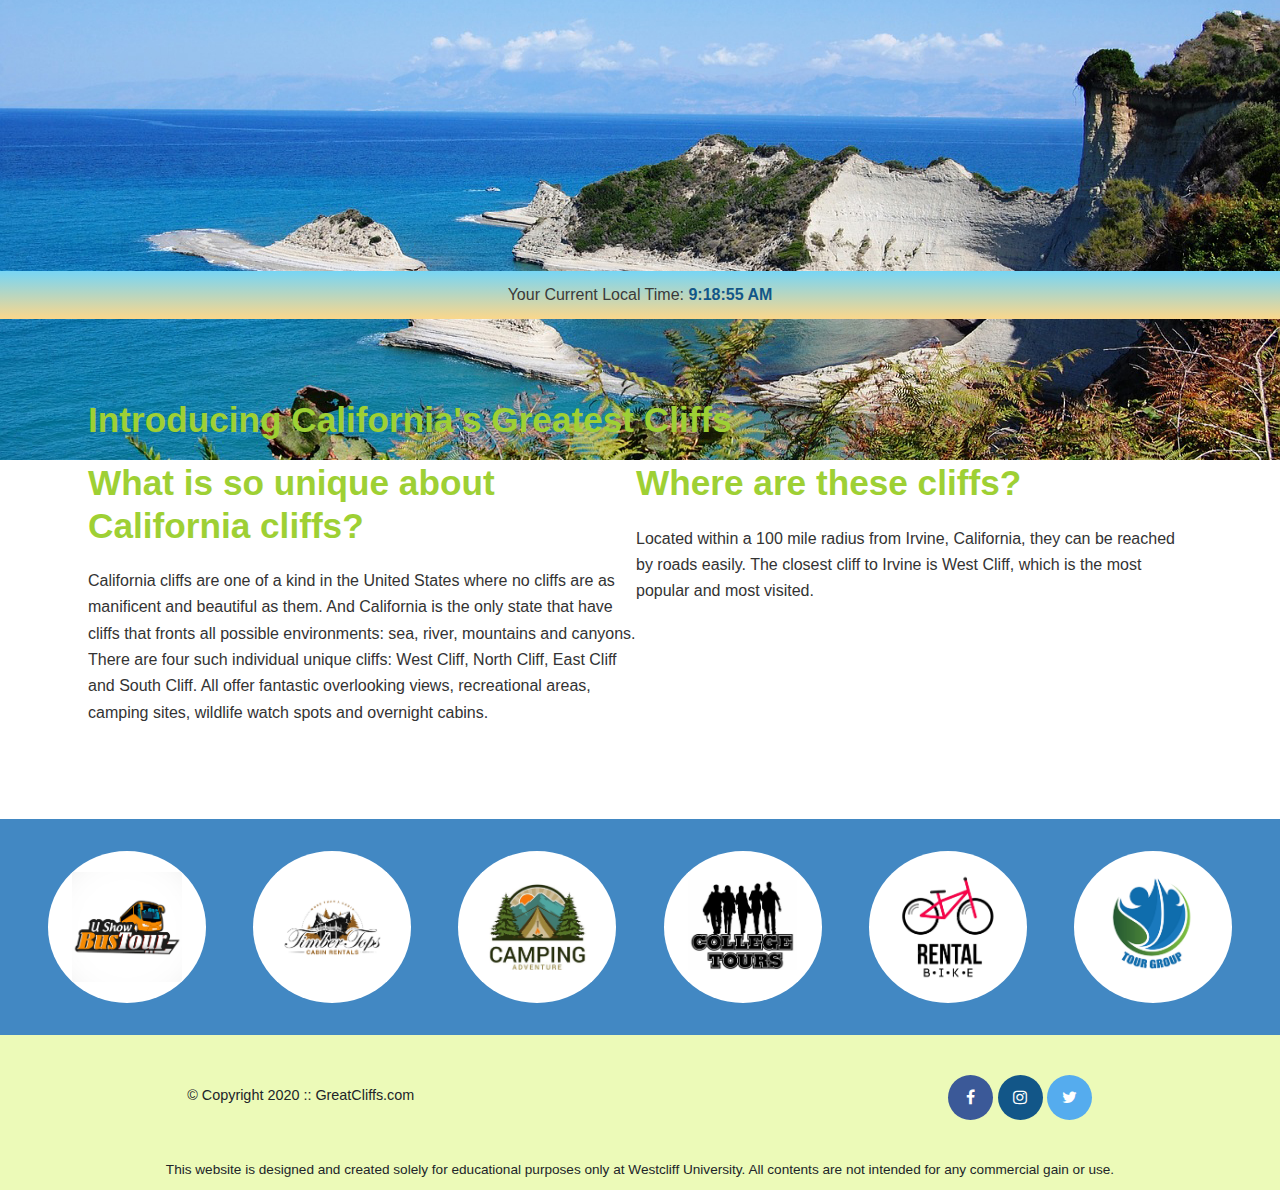
<file: index.html>
<!DOCTYPE html>
<html lang="en">

<head>
    <title>Great Cliff's</title>
    <meta charset="utf-8">

    <!-- for responsive webpage -->
    <meta name="viewport" content="width=device-width, initial-scale=1">

    <!-- Bootstrap 4 CSS -->
    <link rel="stylesheet" href="https://stackpath.bootstrapcdn.com/bootstrap/4.5.2/css/bootstrap.min.css">

    <link rel="stylesheet" href="styles.css">
    <link rel="stylesheet" href="https://cdnjs.cloudflare.com/ajax/libs/font-awesome/4.7.0/css/font-awesome.min.css">
</head>

<body id="home">
    <div id="container">
        <header>
            <div class="main-header">
                <div class="logo">
                    <img src="images/logo.png" alt="Great Cliffs Logo" width="125">
                </div>
                <nav class="main-menu">
                    <ul>
                        <li class="active"><a href="index.html">Home</a></li>
                        <li><a href="cliffs.html">Cliffs</a></li>
                        <li><a href="activities.html">Activities</a></li>
                        <li><a href="contact.html">Contact</a></li>
                    </ul>
                </nav>
            </div>
        </header>

        <section id="timeofday">
            <span>Your Current Local Time: </span>
            <span id="clock"></span>
        </section>

        <main>
            <h2>Introducing California's Greatest Cliffs</h2>
            <div class="row no-gutters">
                <div class="col-md-6">
                    <div>
                        <h2>What is so unique about California cliffs?</h2>
                        <p>
                            California cliffs are one of a kind in the United States where
                            no cliffs are as manificent and beautiful as them. And
                            California is the only state that have cliffs that fronts all
                            possible environments: sea, river, mountains and canyons. There
                            are four such individual unique cliffs: West Cliff, North Cliff,
                            East Cliff and South Cliff. All offer fantastic overlooking
                            views, recreational areas, camping sites, wildlife watch spots
                            and overnight cabins.
                        </p>
                    </div>
                </div>

                <div class="col-md-6">
                    <div>
                        <h2>Where are these cliffs?</h2>
                        <p>
                            Located within a 100 mile radius from Irvine, California, they
                            can be reached by roads easily. The closest cliff to Irvine is
                            West Cliff, which is the most popular and most visited.
                        </p>
                    </div>
                </div>
            </div>
        </main>

        <section>
            <ul id="partners">
                <!-- <li class="partner"><img src="images/partners/partner-bustour.png" alt="Partner Bus Tours"></li>
                <li class="partner"><img src="images/partners/partner-cabinrental.png" alt="Partner Cabin Rental"></li>
                <li class="partner"><img src="images/partners/partner-campingadv.png" alt="Partner Camping Adventure"></li>
                <li class="partner"><img src="images/partners/partner-collegetours.png" alt="Partner College Tours"></li>
                <li class="partner"><img src="images/partners/partner-rentalbike.png" alt="Partner Bike Rentals"></li>
                <li class="partner"><img src="images/partners/partner-tourgroup.png" alt="Partner Tour Group"></li> -->
            </ul>
        </section>

        <footer>
            <div id="nondisclaimer">
                <div class="copy">&copy; Copyright 2020 :: GreatCliffs.com</div>
                <div class="social">
                    <a href="#" class="fa fa-facebook" aria-label="Facebook"></a>
                    <a href="#" class="fa fa-instagram" aria-label="Instagram"></a>
                    <a href="#" class="fa fa-twitter" aria-label="Twitter"></a>
                </div>
            </div>
            <div id="disclaimer">
                <p>This website is designed and created solely for educational purposes only at Westcliff University.
                    All contents are not intended for any commercial gain or use.</p>
            </div>
        </footer>
    </div>

    <!-- Digital Clock -->
    <script src="js/digclock.js"></script>

    <!-- Partners -->
    <script src="js/site_scripts.js"></script>

    <!-- Bootstrap JS chain -->
    <script src="https://code.jquery.com/jquery-3.5.1.slim.min.js"></script>
    <script src="https://cdn.jsdelivr.net/npm/popper.js@1.16.1/dist/umd/popper.min.js"></script>
    <script src="https://stackpath.bootstrapcdn.com/bootstrap/4.5.2/js/bootstrap.min.js"></script>

</body>

</html>
</file>
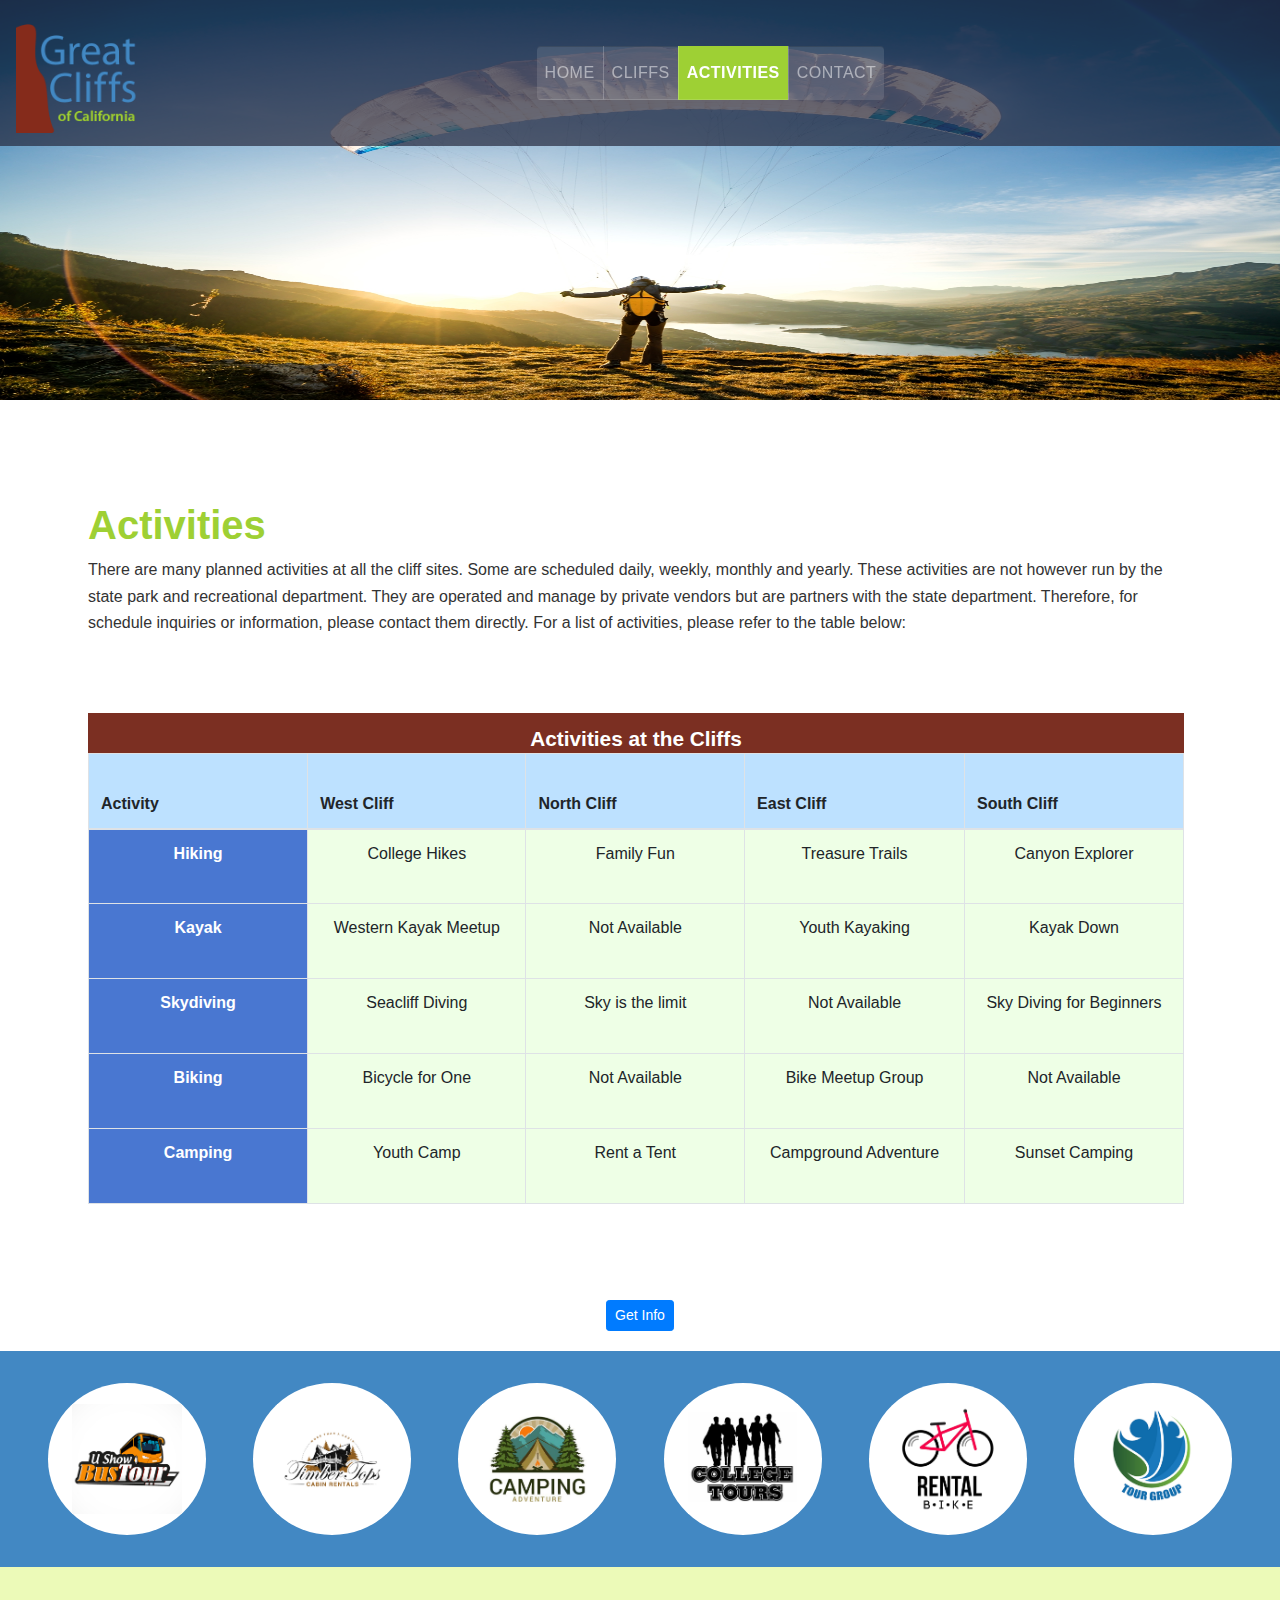
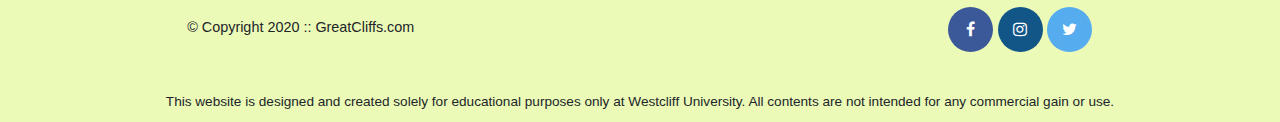
<file: activities.html>
<!DOCTYPE html>
<html lang="en">

<head>
    <title>Great Cliff's – Activities</title>
    <meta charset="utf-8">
    <meta name="viewport" content="width=device-width, initial-scale=1"><!-- ADDED -->
    <!-- Bootstrap 4 CSS -->
    <link rel="stylesheet" href="https://stackpath.bootstrapcdn.com/bootstrap/4.5.2/css/bootstrap.min.css">
    <link rel="stylesheet" href="styles.css">
    <link rel="stylesheet" href="https://cdnjs.cloudflare.com/ajax/libs/font-awesome/4.7.0/css/font-awesome.min.css">
</head>

<body id="activities">
    <!-- Bootstrap navbar moved OUT of <header> -->
    <nav class="navbar navbar-dark navbar-expand-xl sticky-top"><!-- ADDED -->
        <a class="navbar-brand" href="index.html">
            <img src="images/logo.png" alt="Great Cliffs Logo" width="125">
        </a>
        <button class="navbar-toggler" type="button" data-toggle="collapse" data-target="#mainNav">
            <span class="navbar-toggler-icon"></span>
        </button>
        <div class="collapse navbar-collapse" id="mainNav">
            <ul class="navbar-nav ml-auto">
                <li class="nav-item"><a class="nav-link" href="index.html">Home</a></li>
                <li class="nav-item"><a class="nav-link" href="cliffs.html">Cliffs</a></li>
                <li class="nav-item active"><a class="nav-link" href="activities.html">Activities</a></li>
                <li class="nav-item"><a class="nav-link" href="contact.html">Contact</a></li>
            </ul>
        </div>
    </nav><!-- ADDED -->

    <div id="container">
        <header><!-- left empty by rubric --></header>

        <main>
            <h1>Activities</h1>
            <p>There are many planned activities at all the cliff sites. Some are scheduled daily, weekly, monthly and
                yearly. These activities are not however run by the state park and recreational department. They are
                operated and manage by private vendors
                but are partners with the state department. Therefore, for schedule inquiries or information, please
                contact them directly. For a list of activities, please refer to the table below:</p>

            <div class="table-responsive">
                <table id="activitiesTable" class="table table-bordered table-hover">
                    <caption>Activities at the Cliffs</caption>
                    <thead>
                        <tr>
                            <th>Activity</th>
                            <th>West Cliff</th>
                            <th>North Cliff</th>
                            <th>East Cliff</th>
                            <th>South Cliff</th>
                        </tr>
                    </thead>
                    <tbody>
                        <tr>
                            <th>Hiking</th>
                            <td>College Hikes</td>
                            <td>Family Fun</td>
                            <td>Treasure Trails</td>
                            <td>Canyon Explorer</td>
                        </tr>
                        <tr>
                            <th>Kayak</th>
                            <td>Western Kayak Meetup</td>
                            <td>Not Available</td>
                            <td>Youth Kayaking</td>
                            <td>Kayak Down</td>
                        </tr>
                        <tr>
                            <th>Skydiving</th>
                            <td>Seacliff Diving</td>
                            <td>Sky is the limit</td>
                            <td>Not Available</td>
                            <td>Sky Diving for Beginners</td>
                        </tr>
                        <tr>
                            <th>Biking</th>
                            <td>Bicycle for One</td>
                            <td>Not Available</td>
                            <td>Bike Meetup Group</td>
                            <td>Not Available</td>
                        </tr>
                        <tr>
                            <th>Camping</th>
                            <td>Youth Camp</td>
                            <td>Rent a Tent</td>
                            <td>Campground Adventure</td>
                            <td>Sunset Camping</td>
                        </tr>
                    </tbody>
                </table>
            </div>

            <div id="displaySelected">
                <div id="result">
                    <h4>My selected activities to enquire:</h4>
                </div>
                <div id="sendinfo">
                    <input type="email" placeholder="johndoe@gmail.com">
                    <button>Get Info</button>
                </div>
            </div>
        </main>

        <button id="showSelectedBtn" type="button" class="btn btn-primary btn-sm mt-3" data-toggle="modal"
            data-target="#activitiesModal">
            Get Info
        </button>


        <div class="modal fade" id="activitiesModal" tabindex="-1" role="dialog" aria-labelledby="activitiesModalLabel"
            aria-hidden="true">
            <div class="modal-dialog modal-sm modal-dialog-centered" role="document">
                <div class="modal-content">
                    <div class="modal-header py-2">
                        <h5 class="modal-title" id="activitiesModalLabel">My selected activities to enquire:</h5>
                        <button type="button" class="close" data-dismiss="modal" aria-label="Close"><span
                                aria-hidden="true">&times;</span></button>
                    </div>
                    <div class="modal-body"><!-- filled by JS --></div>
                    <div class="modal-footer py-2">
                        <button type="button" class="btn btn-success" data-dismiss="modal">Back to Activities</button>
                        <a id="getInfoBtn" class="btn btn-primary" href="#">Get Info</a>
                    </div>
                </div>
            </div>
        </div>

        <section>
            <ul id="partners"></ul>
        </section>

        <footer>
            <div id="nondisclaimer">
                <div class="copy">&copy; Copyright 2020 :: GreatCliffs.com</div>
                <div class="social">
                    <a href="#" class="fa fa-facebook" aria-label="Facebook"></a>
                    <a href="#" class="fa fa-instagram" aria-label="Instagram"></a>
                    <a href="#" class="fa fa-twitter" aria-label="Twitter"></a>
                </div>
            </div>
            <div id="disclaimer">
                <p>This website is designed and created solely for educational purposes only at Westcliff University.
                    All contents are not intended for any commercial gain or use.</p>
            </div>
        </footer>
    </div>

    <!-- Partners -->
    <script src="js/site_scripts.js"></script>

    <!-- jQuery for table interactivity -->
    <script src="https://code.jquery.com/jquery-3.7.1.min.js"></script>

    <!-- Activity table behavior -->
    <script src="js/activity.js"></script>

    <!-- Bootstrap JS chain for navbar toggler -->
    <script src="https://cdn.jsdelivr.net/npm/popper.js@1.16.1/dist/umd/popper.min.js"></script>
    <script src="https://stackpath.bootstrapcdn.com/bootstrap/4.5.2/js/bootstrap.min.js"></script>
</body>

</html>
</file>
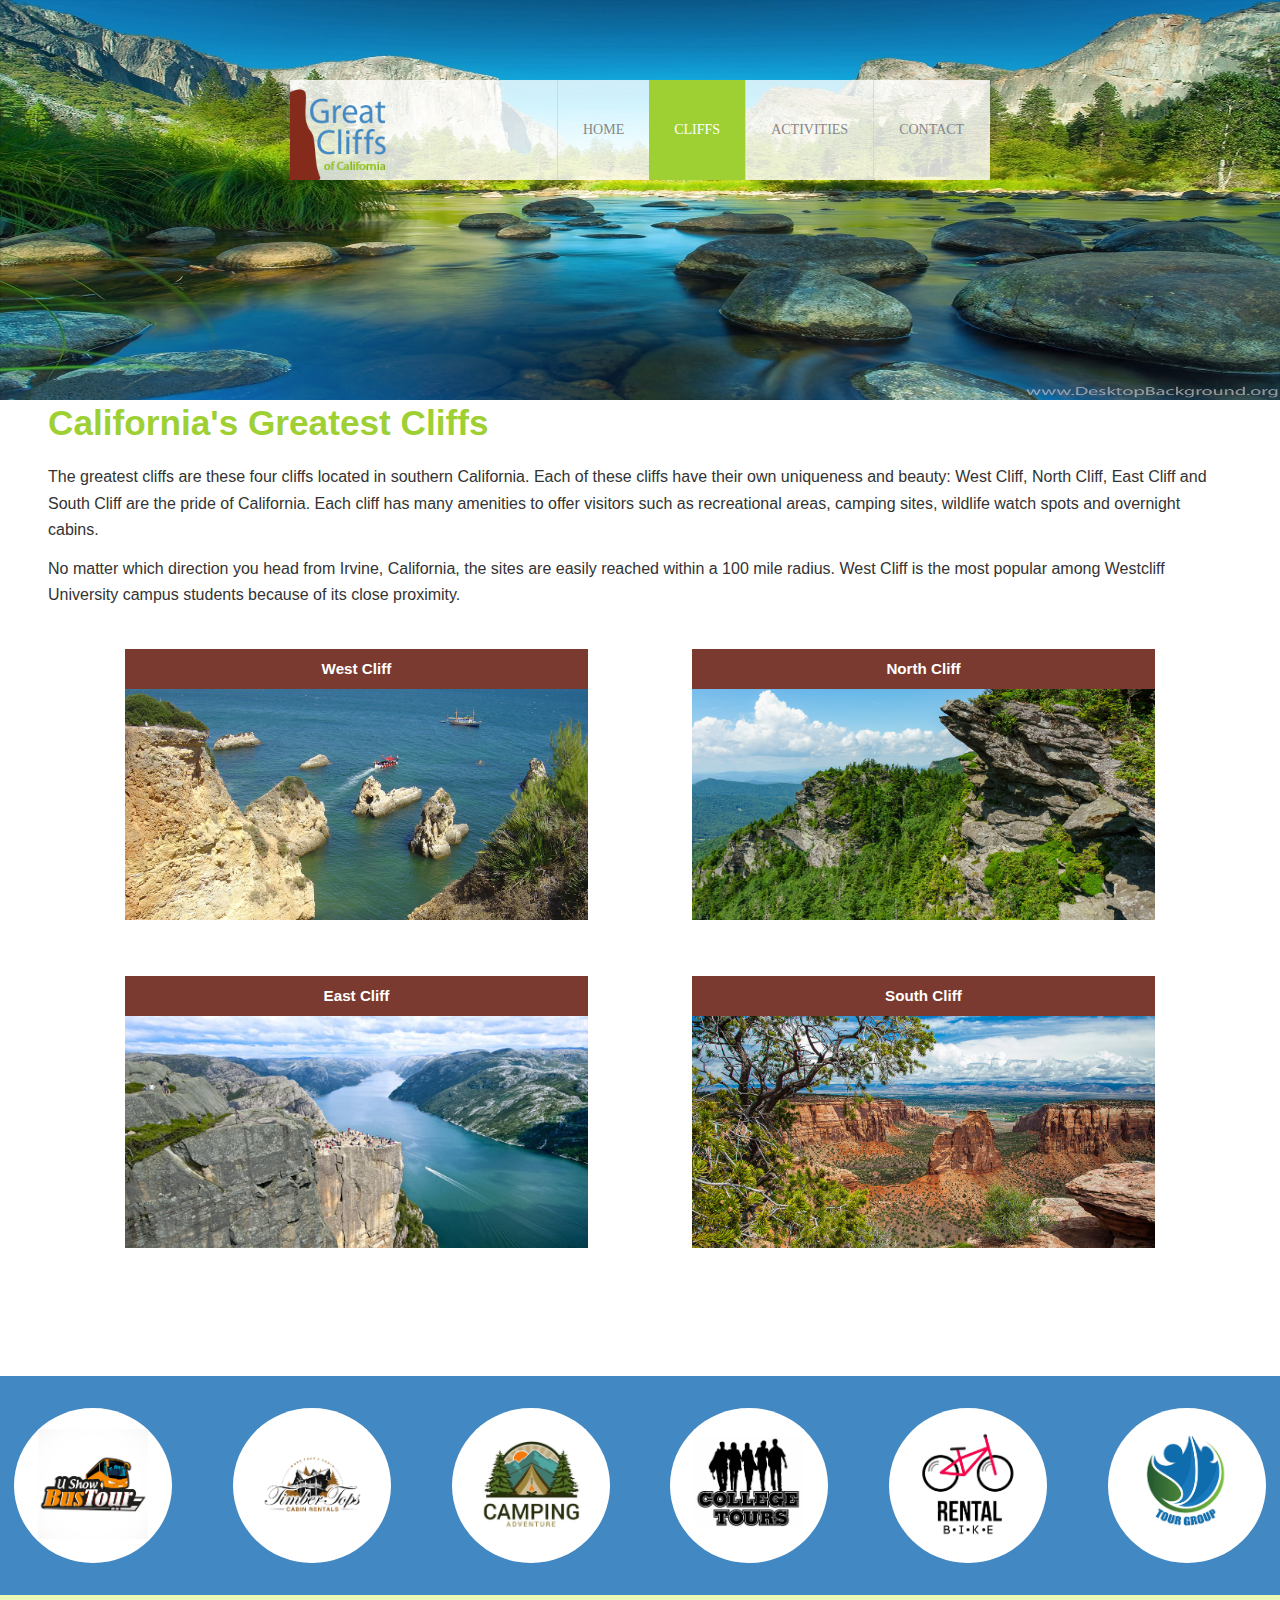
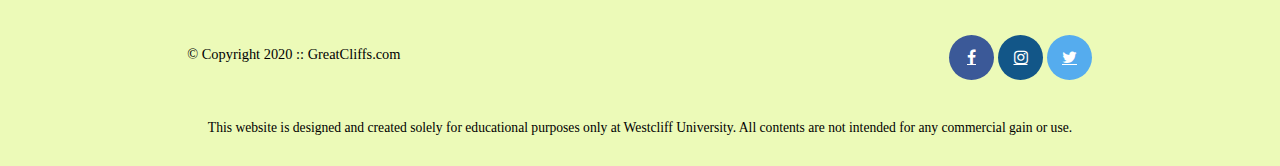
<file: cliffs.html>
<!DOCTYPE html>
<html lang="en">

<head>
    <title>Great Cliff's – Cliffs</title>
    <meta charset="utf-8">
    <link rel="stylesheet" href="styles.css">
    <link rel="stylesheet" href="https://cdnjs.cloudflare.com/ajax/libs/font-awesome/4.7.0/css/font-awesome.min.css">
</head>

<body id="cliffs">
    <div id="container">
        <header>
            <div class="main-header">
                <div class="logo"><img src="images/logo.png" alt="Great Cliffs Logo" width="125"></div>
                <nav class="main-menu">
                    <ul>
                        <li><a href="index.html">Home</a></li>
                        <li class="active"><a href="cliffs.html">Cliffs</a></li>
                        <li><a href="activities.html">Activities</a></li>
                        <li><a href="contact.html">Contact</a></li>
                    </ul>
                </nav>
            </div>
        </header>

        <main>
            <h2>California's Greatest Cliffs</h2>
            <p>
                The greatest cliffs are these four cliffs located in southern California. Each of these cliffs have their own uniqueness and beauty: West Cliff, North Cliff, East Cliff and South Cliff are the pride of California. Each cliff has many amenities to offer
                visitors such as recreational areas, camping sites, wildlife watch spots and overnight cabins.
            </p>
            <p>
                No matter which direction you head from Irvine, California, the sites are easily reached within a 100 mile radius. West Cliff is the most popular among Westcliff University campus students because of its close proximity.
            </p>

            <!-- Cliff gallery grid -->
            <section class="cliff-grid">
                <figure class="cliff-card">
                    <figcaption>West Cliff</figcaption>
                    <img src="images/cliff-west-sea.jpg" alt="West Cliff">
                </figure>

                <figure class="cliff-card">
                    <figcaption>North Cliff</figcaption>
                    <img src="images/cliff-north-mountain.jpg" alt="North Cliff">
                </figure>

                <figure class="cliff-card">
                    <figcaption>East Cliff</figcaption>
                    <img src="images/cliff-east-river.jpg" alt="East Cliff">
                </figure>

                <figure class="cliff-card">
                    <figcaption>South Cliff</figcaption>
                    <img src="images/cliff-south-canyon.jpg" alt="South Cliff">
                </figure>
            </section>
        </main>

        <section>
            <ul id="partners">
                <li class="partner"><img src="images/partners/partner-bustour.png" alt="Partner Bus Tours"></li>
                <li class="partner"><img src="images/partners/partner-cabinrental.png" alt="Partner Cabin Rental"></li>
                <li class="partner"><img src="images/partners/partner-campingadv.png" alt="Partner Camping Adventure"></li>
                <li class="partner"><img src="images/partners/partner-collegetours.png" alt="Partner College Tours"></li>
                <li class="partner"><img src="images/partners/partner-rentalbike.png" alt="Partner Bike Rentals"></li>
                <li class="partner"><img src="images/partners/partner-tourgroup.png" alt="Partner Tour Group"></li>
            </ul>
        </section>

        <footer>
            <div id="nondisclaimer">
                <div class="copy">&copy; Copyright 2020 :: GreatCliffs.com</div>
                <div class="social">
                    <a href="#" class="fa fa-facebook" aria-label="Facebook"></a>
                    <a href="#" class="fa fa-instagram" aria-label="Instagram"></a>
                    <a href="#" class="fa fa-twitter" aria-label="Twitter"></a>
                </div>
            </div>
            <div id="disclaimer">
                <p>This website is designed and created solely for educational purposes only at Westcliff University. All contents are not intended for any commercial gain or use.</p>
            </div>
        </footer>
    </div>
</body>

</html>
</file>
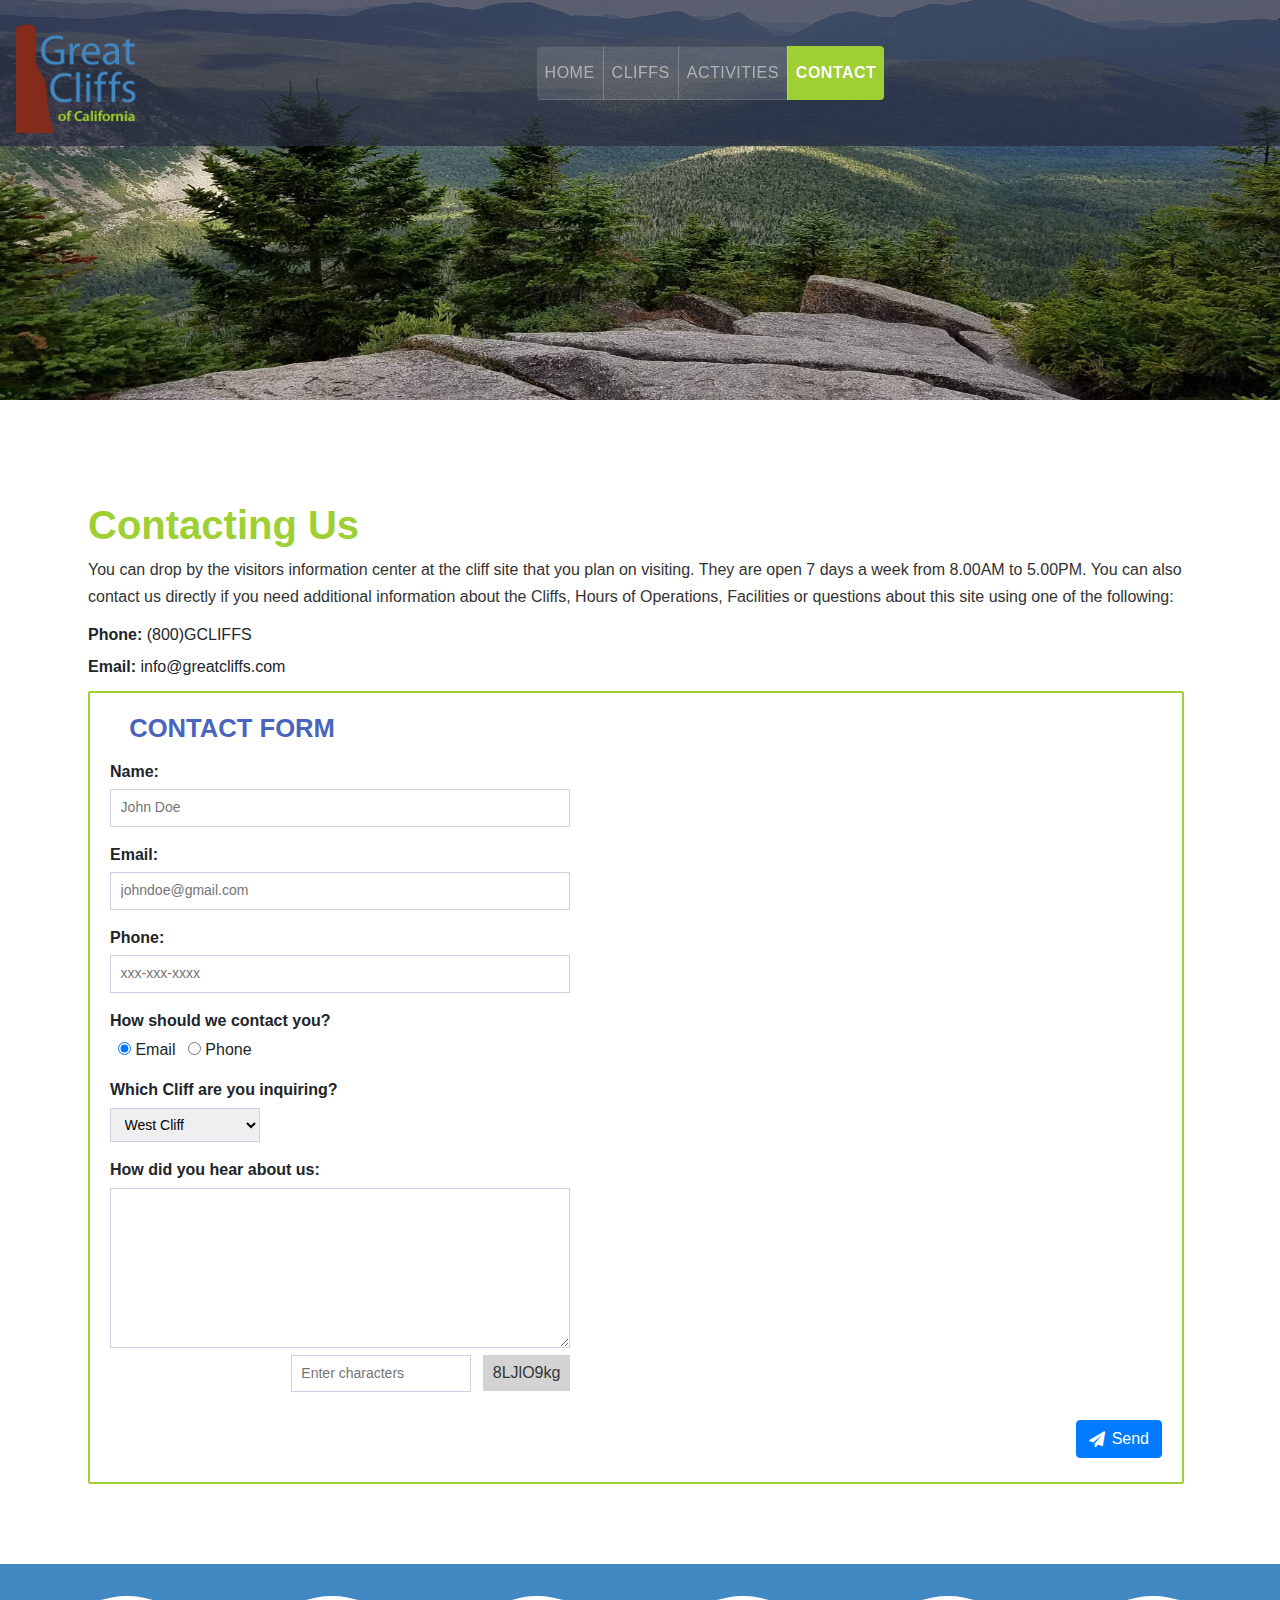
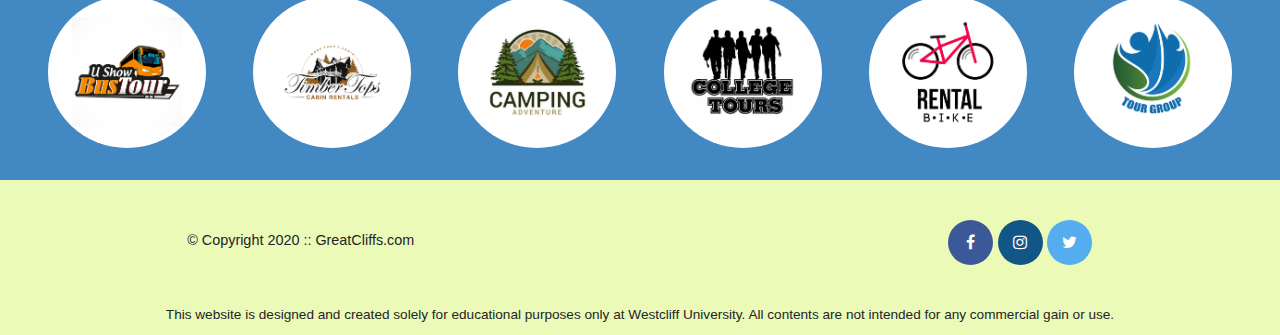
<file: contact.html>
<!DOCTYPE html>
<html lang="en">

<head>
    <title>Great Cliff's – Contact</title>
    <meta charset="utf-8">
    <meta name="viewport" content="width=device-width, initial-scale=1"><!-- ADDED -->
    <!-- Bootstrap 4 CSS -->
    <link rel="stylesheet" href="https://stackpath.bootstrapcdn.com/bootstrap/4.5.2/css/bootstrap.min.css">
    <link rel="stylesheet" href="styles.css">
    <!-- Keep FA 4.x since project already uses it -->
    <link rel="stylesheet" href="https://cdnjs.cloudflare.com/ajax/libs/font-awesome/4.7.0/css/font-awesome.min.css">
</head>

<body id="contact" onload="disableButton && disableButton(true)">
    <!-- Bootstrap navbar moved OUT of <header> -->
    <nav class="navbar navbar-dark navbar-expand-xl sticky-top"><!-- ADDED -->
        <a class="navbar-brand" href="index.html">
            <img src="images/logo.png" alt="Great Cliffs Logo" width="125">
        </a>
        <button class="navbar-toggler" type="button" data-toggle="collapse" data-target="#mainNav">
            <span class="navbar-toggler-icon"></span>
        </button>
        <div class="collapse navbar-collapse" id="mainNav">
            <ul class="navbar-nav ml-auto">
                <li class="nav-item"><a class="nav-link" href="index.html">Home</a></li>
                <li class="nav-item"><a class="nav-link" href="cliffs.html">Cliffs</a></li>
                <li class="nav-item"><a class="nav-link" href="activities.html">Activities</a></li>
                <li class="nav-item active"><a class="nav-link" href="contact.html">Contact</a></li>
            </ul>
        </div>
    </nav><!-- ADDED -->

    <div id="container">
        <header><!-- empty header per rubric --></header>

        <main>
            <h1>Contacting Us</h1>
            <p>
                You can drop by the visitors information center at the cliff site that you plan on visiting. They are
                open 7 days a week from 8.00AM to 5.00PM. You can also contact us directly if you need additional
                information about the Cliffs, Hours of Operations,
                Facilities or questions about this site using one of the following:
            </p>

            <div class="contactinfo">
                <div class="phone">
                    <span>Phone:</span>
                    <span>(800)GCLIFFS</span>
                </div>
                <div class="email">
                    <span>Email:</span>
                    <span>info@greatcliffs.com</span>
                </div>
            </div>

            <form action="/contact" method="post">
                <fieldset aria-labelledby="contactLegend">
                    <h2 id="contactLegend" class="contact-legend">CONTACT FORM</h2>

                    <div class="textbox">
                        <label>Name:</label>
                        <input type="text" name="name" placeholder="John Doe">

                        <label>Email:</label>
                        <input type="email" name="email" placeholder="johndoe@gmail.com">

                        <label>Phone:</label>
                        <input type="text" name="phone" placeholder="xxx-xxx-xxxx">
                    </div>

                    <div class="radios">
                        <label>How should we contact you?</label>
                        <input type="radio" name="contact" value="email" checked> Email
                        <input type="radio" name="contact" value="phone"> Phone
                    </div>

                    <div class="selectmenu">
                        <label>Which Cliff are you inquiring?</label>
                        <select>
                            <option>West Cliff</option>
                            <option>North Cliff</option>
                            <option>East Cliff</option>
                            <option>South Cliff</option>
                        </select>
                    </div>

                    <div class="commentbox">
                        <label>How did you hear about us:</label>
                        <textarea></textarea>
                    </div>

                    <!-- Random Codes -->
                    <div class="randomcode">
                        <input type="text" name="randomcode" id="codeentered" placeholder="Enter characters">
                        <p id="codes"></p>
                    </div>

                    <div class="button">
                        <!-- Bootstrap button + FA icon -->
                        <div class="form-actions mt-3"><!-- ADDED -->
                            <button type="submit" class="btn btn-primary">
                                <i class="fa fa-paper-plane" aria-hidden="true"></i> Send
                            </button>
                        </div>
                    </div>
                </fieldset>
            </form>
        </main>

        <section>
            <ul id="partners"></ul>
        </section>

        <footer>
            <div id="nondisclaimer">
                <div class="copy">&copy; Copyright 2020 :: GreatCliffs.com</div>
                <div class="social">
                    <a href="#" class="fa fa-facebook" aria-label="Facebook"></a>
                    <a href="#" class="fa fa-instagram" aria-label="Instagram"></a>
                    <a href="#" class="fa fa-twitter" aria-label="Twitter"></a>
                </div>
            </div>
            <div id="disclaimer">
                <p>This website is designed and created solely for educational purposes only at Westcliff University.
                    All contents are not intended for any commercial gain or use.</p>
            </div>
        </footer>
    </div>

    <!-- Partners -->
    <script src="js/site_scripts.js"></script>
    <script src="js/randomcodes.js"></script>

    <!-- Bootstrap JS chain for navbar toggler -->
    <script src="https://code.jquery.com/jquery-3.7.1.min.js"></script>
    <script src="https://cdn.jsdelivr.net/npm/popper.js@1.16.1/dist/umd/popper.min.js"></script>
    <script src="https://stackpath.bootstrapcdn.com/bootstrap/4.5.2/js/bootstrap.min.js"></script>
</body>

</html>
</file>
<file: styles.css>
/* ========== Header (shared) ========== */

header {
    width: 100%;
    min-height: 400px;
    padding-top: 3em;
}

#home header {
    background: no-repeat lightgrey url(images/cliff_ocean.jpg);
    background-size: 1500px;
}

#home .main-col-content {
    background: #fff;
    border: 1px solid #d9d9d9;
    padding: 25px;
    min-height: 350px;
    margin-top: 1em;
}

#home .main-col-content h2 {
    color: #000;
    font-size: 1.35em;
    font-weight: 700;
    margin: 0 0 .4em 0;
}

#activities header {
    /* runfly.jpg */
    background: no-repeat lightgrey url(images/runfly.jpg);
    background-size: 1500px;
}

#contact header {
    /* cliff_rock.jpg */
    background: no-repeat lightgrey url(images/cliff_rock.jpg);
    background-size: 1500px;
}


/* ========== Main header box (logo + nav) ========== */

.main-header {
    background-color: rgba(255, 255, 255, 0.8);
    width: 700px;
    margin: 2em auto 0 auto;
    min-height: 100px;
    height: 100px;
}

.main-header .logo img {
    width: 100px;
    height: 100px;
    margin: 0 2em 0 0;
    float: left;
}


/* ========== Navigation ========== */

.main-menu {
    margin-left: 227px;
    font-weight: 400;
}

.main-menu ul li {
    list-style-type: none;
    display: inline-block;
    float: left;
    padding-left: 25px;
    padding-right: 25px;
    border-left: 1px solid rgba(202, 204, 202, 0.6);
    line-height: 100px;
    text-transform: uppercase;
    font-size: 14px;
}

.main-menu ul li a {
    text-decoration: none;
    color: #888;
}

.main-menu ul li a:hover {
    color: #9ed034;
}

.main-menu ul li.active {
    background: #9ed034;
    border: none;
}

.main-menu ul li.active a {
    color: #fff;
}


/* ========== Main text area (Home) ========== */

main {
    font-family: Arial, Helvetica, sans-serif;
    padding: 3em 6em 3em 5.5em;
    margin: 2em 0;
}

main h1 {
    color: #9ed034;
    font-family: Arial, Helvetica, sans-serif;
    font-weight: bold;
}

main h2 {
    color: #9ed034;
    font-size: 2.2em;
    margin: 0 0 .6em 0;
    font-weight: 700;
}

main h3 {
    color: #000;
    font-size: 1.35em;
    margin: 1.6em 0 .4em 0;
    font-weight: 700;
}

main p {
    line-height: 1.65;
    color: #333;
    margin: 0 0 .8em 0;
}


/* ========== Partners strip ========== */

section:has(#partners) {
    width: 100%;
    background-color: #4288C3;
}


/* make the UL section itself sit on a blue band that spans its own width */

section #partners {
    width: 1200px;
    padding: 2em 0;
    margin: 0 auto;
    text-align: center;
    background: #4288C3;
}

section #partners .partner {
    display: inline-block;
    margin: 0 .75em;
    padding: 1.3em 1.5em;
    background: #fff;
    border-radius: 50%;
}

section #partners .partner img {
    width: 90px;
    height: 90px;
}


/* ========== Footer ========== */

footer {
    width: 100%;
    height: 155px;
    padding-bottom: 1em;
    background-color: #ecfab8;
    clear: both;
}

footer #nondisclaimer .copy {
    padding: 3.5em 3.5em 3.5em 13em;
    float: left;
    font-size: .9em;
}

footer #nondisclaimer .social {
    padding: 2.5em;
    margin-right: 9.25em;
    float: right;
}

footer #disclaimer {
    clear: both;
}

footer #disclaimer p {
    font-size: .85em;
    text-align: center;
}


/* ========== Social icon look ========== */

footer #nondisclaimer .social .fa {
    width: 45px;
    height: 45px;
    padding: 0;
    line-height: 45px;
    text-align: center;
    border-radius: 50%;
}

footer #nondisclaimer .social .fa:hover {
    opacity: .7;
}

footer #nondisclaimer .social .fa-facebook {
    background: #3B5998;
    color: #fff;
}

footer #nondisclaimer .social .fa-twitter {
    background: #55ACEE;
    color: #fff;
}

footer #nondisclaimer .social .fa-instagram {
    background: #125688;
    color: #fff;
}


/* ========== Page: Activities — Table styling ========== */


/* widen + center the table */

table {
    width: 1000px;
    margin: 4em auto 0 auto;
}


/* caption bar */

caption {
    background: #852B1B;
    height: 40px;
    color: #fff;
    font-size: 1.3em;
    font-weight: bold;
    padding-top: 1em;
}


/* banded header/body backgrounds */

thead {
    background: #BDE1FF;
}

tbody {
    background: #EEFFE6;
    text-align: center;
}


/* cell sizes + borders */

th,
td {
    width: 225px;
    height: 75px;
    vertical-align: middle;
    border: 1px solid #852B1B;
}


/* first column subhead look */

tbody th:first-child {
    width: 125px;
    height: 50px;
    background: #4977D1;
    color: #fff;
}

thead th:first-child {
    background: #BDE1FF;
    font-weight: bold;
}

#activities table td.selectable {
    cursor: pointer;
}

#activities table td.selected {
    background: #9ed034;
    color: #fff;
    font-weight: 700;
}

/* Display box styles after click */
#activities main #displaySelected {
    visibility: hidden;
    margin: 0 auto;
    width: 600px;
    border: 2px solid #9ed034;
    padding: 0.75em;
}

#activities main #displaySelected #result,
#activities main #displaySelected #sendinfo {
    display: inline-block;
    margin: 0;
}

#activities main #result {
    min-height: 50px;
    width: 300px;
    padding: 0;
}

#activities main #result h4 {
    margin-bottom: 1em;
    font-size: 1.15em;
}

#activities main #displaySelected #sendinfo input[type="email"] {
    width: 200px;
}

/* ========== Reset ========== */

body {
    margin: 0;
}


/* ======= Contact form ======= */

#contact main form {
    margin-top: 0.75rem;
}


/* Space between phone and email lines */

.contactinfo .phone {
    margin-bottom: 0.5rem;
}

.contactinfo span:first-child {
    font-weight: bold;
}

#contact fieldset {
    border: 2px solid #9ed034;
    /* green border like the mock */
    padding: 1.25rem 1.25rem 1.5rem;
}

#contact legend {
    color: #4977D1;
    /* blue legend text */
    text-transform: uppercase;
    font-weight: 700;
    letter-spacing: .02em;
}


/* labels stacked with tidy spacing */

#contact .textbox label,
#contact .radios label,
#contact .selectmenu label,
#contact .commentbox label {
    display: block;
    margin: 1rem 0 .35rem;
    font-weight: 600;
}


/* input sizes & borders */

#contact input[type="text"],
#contact input[type="email"],
#contact select,
#contact textarea {
    width: 460px;
    /* stays responsive below */
    max-width: 100%;
    padding: .45rem .6rem;
    border: 1px solid #cfcfe6;
    font-size: 14px;
    box-sizing: border-box;
}


/* radio row spacing */

#contact .radios {
    margin-top: .25rem;
}

#contact .radios input[type="radio"] {
    margin-left: .5rem;
}


/* select & textarea tweaks */

#contact select {
    width: 150px;
}

#contact textarea {
    height: 160px;
    resize: vertical;
}


/* submit button */

#contact .button {
    margin-top: .75rem;
    /* same width as the input/textarea column */
    width: 460px;
    /* push the button to the right edge of that column */
    text-align: right;
}

form .button input {
    /* background-color: #4977D1; */
    color: #fff;
    border: none;
    width: 8em;
    height: 2.5em;
    font-size: 1.2em;
    font-weight: bold;
}

#contact .randomcode {
    /* same width as textarea/input column */
    width: 460px;
    /* keep responsive */
    max-width: 100%;
    /* align input + code to the right edge of that column */
    text-align: right;
}

#contact .randomcode input[type="text"] {
    width: 180px;
    margin-right: .5rem;
    display: inline-block;
}

#contact .randomcode #codes {
    display: inline-block;
    background: #d3d3d3;
    padding: .3em .6em;
}

/* ========== Page: Cliffs — Header image & Grid ========== */

#cliffs header {
    background: no-repeat lightgrey url(images/forest_cliff.jpg);
    background-size: 1500px;
}


/* only the cliffs grid section should be transparent */

section.cliff-grid {
    background: transparent;
}


/* Grid container */

#cliffs .cliff-grid {
    width: 1110px;
    margin: 2.5em auto 3em;
    display: grid;
    grid-template-columns: repeat(2, 1fr);
    gap: 2.5em;
}


/* Card + caption bar above image */

#cliffs .cliff-card {
    background: transparent;
}

#cliffs .cliff-card figcaption {
    background: #7b3a2f;
    color: #fff;
    height: 40px;
    line-height: 40px;
    text-align: center;
    font-weight: 700;
    font-size: 0.95rem;
}


/* Make images fully visible (no crop) */

#cliffs .cliff-card img {
    width: 100%;
    height: auto;
    display: block;
}

/* Home clock styling */

#home #timeofday {
    width: 100%;
    font-family: Arial, Helvetica, sans-serif;
    color: #3a3a3a;
    text-align: center;
    padding: 12px 0;
    background: linear-gradient(0deg, rgba(251, 215, 139, 1) 0%, rgba(118, 213, 245, 1) 100%);
}

#home #timeofday #clock {
    font-weight: 700;
    color: #125688;
}

/* lightbox */

#lightbox {
    position: fixed;
    inset: 0;
    background: rgba(0, 0, 0, .75);
    display: flex;
    /* always flex, so centering works */
    align-items: center;
    /* vertical center */
    justify-content: center;
    /* horizontal center */
    opacity: 0;
    /* hidden by default */
    pointer-events: none;
    /* ignore clicks when hidden */
    transition: opacity .18s ease;
    /* smooth fade */
    z-index: 9999;
}

#lightbox.show {
    opacity: 1;
    /* visible */
    pointer-events: auto;
    /* clickable */
}

#lightbox .lb-frame {
    position: relative;
    max-width: 90vw;
    max-height: 90vh;
    background: #eee;
    padding: 8px;
    box-shadow: 0 8px 24px rgba(0, 0, 0, .45);
}

#lightbox .lb-frame img {
    display: block;
    max-width: 90vw;
    max-height: 80vh;
    height: auto;
    width: auto;
}

#lightbox .lb-close {
    position: absolute;
    top: -12px;
    right: -12px;
    width: 28px;
    height: 28px;
    border: none;
    border-radius: 50%;
    background: #333;
    color: #fff;
    font-weight: bold;
    line-height: 28px;
    cursor: pointer;
}

/* keep the pointer cursor for thumbs */
.cliff-grid .cliff-card img {
    cursor: pointer;
}

body.no-scroll {
    overflow: hidden;
}

/*  Small screens: stack footer copy + social icons */
@media (max-width: 768px) {
    footer #nondisclaimer .copy {
        padding: 3.5em 0;
        text-align: center;
        float: none;
        font-size: 0.9em;
    }

    footer #nondisclaimer .social {
        padding: 2.5em 0;
        margin: 0;
        text-align: center;
        float: none;
    }
}

/* Navbar + partners responsiveness at tablet/phone widths */
@media (max-width: 992px) {
    .logo img {
        position: relative;
        bottom: 8px;
    }

    /* Convert horizontal nav to dropdown-style menu */
    .main-menu {
        width: 200px;
        background-color: #fff;
        position: absolute;
        right: 1.7em;
    }

    .main-menu ul li {
        display: block;
        border-bottom: 1px solid rgba(202, 204, 202, 0.6);
        float: none;
        line-height: 3em;
    }

    main {
        padding: 3em 1em;
        margin: 0;
    }

    #home .main-col-content {
        padding: 25px;
        min-height: 450px;
        margin-top: 1em;
    }

    section #partners .partner {
        display: inline-block;
        /* maintain circle shape */
        margin: 1.25em 0;
        padding: 1.3em 1.5em;
        border-radius: 50%;
        background: #fff;
    }

    section #partners .partner img {
        width: 110px;
        height: 110px;
    }
}

@media (max-width: 992px) {
    .main-header {
        background-color: transparent !important;
        /* kill the white block */
        width: auto !important;
        /* no 700px panel */
        min-height: 0;
        height: auto;
        margin: .75em .75em 0 .75em;
        /* small, fluid margins */
    }

    /* keep the dropdown anchored to the right edge */
    .main-menu {
        right: .75em !important;
        /* was ~1.7em */
        top: 2.0em;
        /* sit below the logo */
    }

    /* allow the page text to reflow */
    main {
        /* overrides desktop width */
        padding: 3em 1em;
        margin: 0;
        width: auto;
    }
}

@media (max-width: 1200px) {
    section #partners {
        width: auto;
        /* overrides 1200px */
        max-width: 100%;
    }
}

@media (max-width: 992px) {
    section #partners {
        width: 100% !important;
        /* fully fluid inside the blue bar */
        max-width: 100%;
        padding: 2em 0;
        /* keep same vertical rhythm */
        margin: 0 auto;
        /* center the stack */
    }

    /* keep circles perfect while stacked (no ellipse/pill) */
    section #partners .partner {
        display: inline-block;
        margin: 1.25em 0;
        padding: 1.3em 1.5em;
        border-radius: 50%;
        background: #fff;
    }

    section #partners .partner img {
        width: 110px;
        height: 110px;
    }
}

section #partners {
    /* if an earlier rule fixed width: 1200px, this will override below on smaller screens */
    display: grid;
    /* use grid instead of flex */
    grid-template-columns: repeat(6, 1fr);
    /* 6 across on large screens */
    justify-items: center;
    /* center each circle in its cell */
    align-items: center;
    gap: 2em 2em;
    /* even spacing */
}

/* Large → Medium: 3 per row */
@media (max-width: 1199.98px) {
    section #partners {
        width: auto;
        /* override any 1200px width */
        max-width: 100%;
        grid-template-columns: repeat(3, 1fr);
    }
}

/* Medium → Small: 2 per row */
@media (max-width: 767.98px) {
    section #partners {
        grid-template-columns: repeat(2, 1fr);
    }
}

/* Phones: 1 per row */
@media (max-width: 575.98px) {
    section #partners {
        grid-template-columns: 1fr;
    }
}

/* Keep each item a true circle—no stretching */
section #partners .partner {
    display: inline-block;
    /* do NOT let grid stretch the child */
    float: none !important;
    /* nuke any old float rules */
    margin: 0;
    /* spacing comes from grid gap */
    padding: 1.3em 1.5em;
    /* existing circle padding */
    border-radius: 50%;
    background: #fff;
}

section #partners .partner img {
    width: 110px;
    height: 110px;
}

/* Desktop guards — keep desktop unchanged */
.menu-toggle {
    display: none;
}

/* hide hamburger by default */
.main-menu {
    display: block;
}

/* show full menu by default }

/* Mobile-only hamburger + dropdown menu */
@media (max-width: 992px) {
    .menu-toggle {
        position: absolute;
        right: .75em;
        top: .6em;
        width: 42px;
        height: 32px;
        border: 1px solid rgba(0, 0, 0, .12);
        border-radius: 4px;
        background: #fff;
        display: flex;
        align-items: center;
        justify-content: center;
        cursor: pointer;
        z-index: 101;
        box-shadow: 0 1px 2px rgba(0, 0, 0, .06);
    }

    .menu-toggle .bar {
        display: block;
        width: 20px;
        height: 2px;
        background: #6b6b6b;
        position: relative;
    }

    .menu-toggle .bar::before,
    .menu-toggle .bar::after {
        content: "";
        position: absolute;
        left: 0;
        width: 20px;
        height: 2px;
        background: #6b6b6b;
    }

    .menu-toggle .bar::before {
        top: -6px;
    }

    .menu-toggle .bar::after {
        top: 6px;
    }

    /* hide menu on mobile; show only when toggled */
    .main-menu {
        display: none;
    }

    .main-menu.open {
        display: block;
        z-index: 100;
    }
}

/* mobile white header bar that perfectly fills the header */
@media (max-width: 992px) {
    .main-header {
        position: relative;
        padding: .5em .75em;
        /* spacing inside the bar */
    }

    .main-header::before {
        content: "";
        position: absolute;
        /* Fill the header’s full height — no tiny gap/line */
        top: 0;
        bottom: 0;
        left: .75em;
        right: .75em;
        background: rgba(255, 255, 255, .85);
        border-radius: 4px;
        z-index: 0;
        pointer-events: none;
    }

    /* Keep logo at its natural size above the bar */
    .main-header .logo img {
        position: relative;
        z-index: 1;
        float: none;
        /* ensure header height expands */
        display: block;
        width: 125px;
        height: auto;
    }

    /* Keep existing hamburger + dropdown behavior */
    .menu-toggle {
        position: absolute;
        right: .75em;
        top: .6em;
        z-index: 2;
        display: flex;
    }

    .main-menu {
        position: absolute;
        right: .75em;
        top: calc(100% + .4em);
    }

    .main-menu.open {
        display: block;
        z-index: 100;
    }
}

/* Center the hamburger icon vertically inside the white header bar */
@media (max-width: 992px) {
    .main-header {
        display: flex;
        align-items: center;
        /* vertically center logo and toggle */
        justify-content: space-between;
        background: rgba(255, 255, 255, 0.85);
        border-radius: 6px;
        padding: 0.5em 0.9em;
        margin: 0.75em auto;
        width: calc(100% - 1.5em);
        box-sizing: border-box;
        position: relative;
    }

    .main-header .logo img {
        width: 125px;
        height: auto;
        float: none;
        /* let flexbox handle it */
    }

    .menu-toggle {
        position: static;
        /* remove absolute positioning */
        display: flex;
        align-items: center;
        justify-content: center;
        width: 42px;
        height: 32px;
        border: 1px solid rgba(0, 0, 0, .12);
        border-radius: 4px;
        background: #fff;
        box-shadow: 0 1px 2px rgba(0, 0, 0, .06);
    }
}

@media (max-width: 992px) {
    .main-header {
        position: relative;
        /* anchor dropdown inside the bar */
        display: flex;
        /* center logo + hamburger */
        align-items: center;
        /* vertical centering */
        justify-content: space-between;
        /* logo left, hamburger right */
        width: clamp(320px, 85vw, 640px);
        /* centered, not full-bleed */
        margin: 0.9em auto 0;
        /* center on the page */
        padding: 0.55em 0.9em;
        /* comfortable but tight */
        background: rgba(255, 255, 255, .88);
        /* lighter, lets image show through */
        border: 1px solid rgba(0, 0, 0, .05);
        /* soft edge */
        border-radius: 8px;
        box-shadow: 0 8px 24px rgba(0, 0, 0, .10), 0 2px 8px rgba(0, 0, 0, .08);
        /* subtle lift */
        -webkit-backdrop-filter: saturate(160%) blur(4px);
        backdrop-filter: saturate(160%) blur(4px);
    }

    .main-header .logo img {
        /* scale logo nicely */
        width: clamp(110px, 28vw, 160px);
        height: auto;
        float: none;
        /* let flex do the layout */
        display: block;
    }

    .menu-toggle {
        /* keep perfectly centered vertically */
        position: absolute;
        right: 0.9em;
        top: 50%;
        transform: translateY(-50%);
        display: flex;
        align-items: center;
        justify-content: center;
        width: 42px;
        height: 32px;
        border: 1px solid rgba(0, 0, 0, .12);
        border-radius: 6px;
        background: #fff;
        box-shadow: 0 1px 2px rgba(0, 0, 0, .06);
        z-index: 2;
    }

    /* dropdown: open just under the centered bar, aligned to its right edge */
    .main-menu {
        position: absolute;
        right: 0.9em;
        top: calc(100% + .5rem);
        display: none;
        /* closed by default on mobile */
        background: #fff;
    }

    .main-menu.open {
        display: block;
        z-index: 100;
    }
}

/* =============================== */

/* Mobile dropdown: remove white “padding” and align items */
@media (max-width: 992px) {
    .main-menu {
        width: 220px;
        /* keep panel narrow; tweak to taste */
        padding: 0;
        border: 1px solid rgba(0, 0, 0, .12);
        box-shadow: 0 6px 20px rgba(0, 0, 0, .12);
        background: #fff;
    }

    .main-menu ul {
        margin: 0;
        padding: 0;
        list-style: none;
    }

    .main-menu ul li {
        /* vertical stack, no side padding */
        display: block;
        float: none;
        padding: 0;
        /* overrides desktop 25px */
        border-left: none;
        /* no left rule from desktop */
        border-bottom: 1px solid rgba(202, 204, 202, .6);
        line-height: 1;
        /* normal line-height; the link will pad */
    }

    .main-menu ul li:last-child {
        /* tidy bottom border */
        border-bottom: none;
    }

    .main-menu ul li a {
        /* make each row clickable + spacing */
        display: block;
        padding: .9em 1rem;
        color: #555;
        text-decoration: none;
    }

    .main-menu ul li a:hover {
        color: #9ed034;
        background: rgba(158, 208, 52, .08);
        /* subtle hover */
    }

    .main-menu ul li.active {
        /* keep active look */
        background: #9ed034;
        border: none;
    }

    .main-menu ul li.active a {
        color: #fff;
    }
}

/* make the hamburger version occupy the same space as desktop */
@media (max-width: 992px) {
    .main-header {
        /* desktop footprint */
        width: 700px;
        /* identical to desktop panel */
        max-width: 90vw;
        /* safety when the screen is smaller than 700px */
        height: 100px;
        min-height: 100px;
        margin: .9em auto 0;
        /* centered */
        padding: 0 .9em;
        /* no extra vertical padding that adds height */

        /* neutralize earlier rules that stretched it across */
        background: rgba(255, 255, 255, .88);
        border-radius: 8px;
        box-shadow: 0 8px 24px rgba(0, 0, 0, .10), 0 2px 8px rgba(0, 0, 0, .08);
    }

    .main-header::before {
        left: 0;
        right: 0;
        top: 0;
        bottom: 0;
    }

    /* keep logo the same size as desktop (no upsizing at the breakpoint) */
    .main-header .logo img {
        height: 100px;
        /* same as desktop */
        width: auto;
        /* preserve aspect ratio */
        float: none;
        /* flex handles the layout */
        display: block;
    }

    /* keep the hamburger centered vertically in the 100px header */
    .menu-toggle {
        position: absolute;
        right: .9em;
        top: 50%;
        transform: translateY(-50%);
        width: 42px;
        height: 32px;
    }

    /* dropdown opens under the 100px bar */
    .main-menu {
        position: absolute;
        right: .9em;
        top: calc(100% + .5rem);
    }
}

/* Sticky Bootstrap navbar visuals */
.navbar {
    background: rgba(38, 41, 61, 0.7);
}

.navbar .nav-link {
    color: rgb(255, 255, 255);
}

.navbar .nav-link:hover,
.navbar .nav-link:focus {
    opacity: .85;
}

.sticky-top {
    z-index: 1030;
}

/* keep above hero */

/* Make header an empty spacer (image moved to body) */
header {
    min-height: 275px;
}

/* overrides previous 400px for these pages */

/* move header background images → body backgrounds */
body#activities {
    background: white url("images/runfly.jpg") no-repeat;
    background-size: 100% 400px;
}

body#cliffs {
    background: white url("images/forest_cliff.jpg") no-repeat;
    background-size: 100% 400px;
}

body#contact {
    background: white url("images/cliff_rock.jpg") no-repeat;
    background-size: 100% 400px;
}

/* ensure main sits below sticky bar visually even when transparent */
body#activities main,
body#cliffs main,
body#contact main {
    position: relative;
    z-index: 1;
}

/* remove legacy header backgrounds so only body shows image */
#activities header,
#cliffs header,
#contact header {
    background: none !important;
    /* kill the duplicate layer */
}

/* keep the hero image controlled on body */
body#activities,
body#cliffs,
body#contact {
    background-position: top center;
    /* line up under navbar */
    background-repeat: no-repeat;
    background-attachment: scroll;
}

/* Home page—hide the legacy white panel */
#home .main-header {
    display: none !important;
}

/* Move the hero image from <header> to <body> on Home */
#home header {
    background: none !important;
    /* stop painting duplicate */
    min-height: 275px;
    /* match other pages' spacer */
    padding-top: 0;
    /* remove extra top gap */
}

body#home {
    background: white url("images/cliff_ocean.jpg") no-repeat top center;
    background-size: 100% 400px;
    /* same visual height as others */
}

/* ensure content layers over the hero cleanly */
body#home main,
body#home #timeofday {
    position: relative;
    z-index: 1;
}

/* extend Home hero so it reaches the clock bar */
body#home {
    background-position: top center;
    background-repeat: no-repeat;
    background-size: 100% 460px !important;
    /* was 400px */
}

/* optional: if a hairline remains on some screens, nudge the clock up */
#timeofday {
    margin-top: -4px !important;
}

/* Cliffs page – make the gallery and content fluid */
body#cliffs main {
    padding: 2rem 1rem !important;
    /* lighten the big side padding on small/med */
}

@media (min-width: 992px) {
    body#cliffs main {
        padding: 3rem 3rem !important;
    }
}

/* unlock the fixed 1110px width so it can shrink */
body#cliffs .cliff-grid {
    width: 100% !important;
    max-width: 1110px;
    /* keep your desktop max */
    margin: 1.5rem auto 2rem !important;
    grid-template-columns: repeat(2, minmax(0, 1fr));
    /* same 2-col desktop */
    gap: 1.5rem !important;
}

/* phones: stack cards 1 per row, tighter margins */
@media (max-width: 767.98px) {
    body#cliffs .cliff-grid {
        grid-template-columns: 1fr !important;
        gap: 1rem !important;
        margin: 1rem 0.75rem !important;
    }
}

/* partners strip: ensure it doesn't pin the page wide */
body#cliffs section #partners {
    width: auto !important;
    max-width: 100% !important;
}

/* keep Activities table caption at the top */
#activities table caption,
body#activities table caption {
    caption-side: top !important;
    display: table-caption;
    padding: 0.6rem 0.8rem;
    background: #7b2f22;
    /* your brown */
    color: #fff;
    font-weight: 700;
    text-align: center;
}

/* Make the collapsed navbar overlay the hero instead of pushing content */
.navbar {
    position: sticky;
    top: 0;
    z-index: 1030;
}

/* keep sticky */
.navbar .navbar-collapse {
    position: absolute;
    /* take it out of the document flow */
    top: 100%;
    /* sit right below the bar */
    left: 0;
    right: 0;
    background: rgba(38, 41, 61, 0.92);
    /* solid enough over the image */
    padding: .5rem 1rem;
    border-top: 1px solid rgba(255, 255, 255, 0.12);
}

/* When wide (expanded-xl), restore normal inline layout */
@media (min-width: 1200px) {
    .navbar .navbar-collapse {
        position: static !important;
        background: transparent !important;
        padding: 0 !important;
        border-top: 0 !important;
    }
}

/* Nice-to-have: make links fill each row in the overlay */
.navbar .nav-link {
    display: block;
    padding: .75rem 1rem;
}

/* boxed-green "active" tab for BOTH views */

/* Desktop (expanded ≥1200px): segmented band + green active box */
@media (min-width: 1200px) {
    .navbar .navbar-nav {
        background: rgba(255, 255, 255, 0.12);
        border-radius: 4px;
        overflow: hidden;
    }

    .navbar .nav-item+.nav-item {
        border-left: 1px solid rgba(255, 255, 255, 0.18);
    }

    .navbar .nav-link {
        padding: .9rem 1.75rem;
        color: #fff;
    }

    .navbar .nav-item.active {
        background: #9ed034;
        /* <-- boxed green */
    }

    .navbar .nav-item.active .nav-link {
        color: #fff;
        /* white text on green */
        font-weight: 600;
    }
}

/* Hamburger (collapsed <1200px): stacked items, green highlight */
@media (max-width: 1199.98px) {
    .navbar .nav-item {
        border-bottom: 1px solid rgba(255, 255, 255, 0.18);
    }

    .navbar .nav-link {
        display: block;
        padding: .8rem 1rem;
        color: #fff;
    }

    .navbar .nav-item.active {
        background: #9ed034;
        /* <-- boxed green */
    }

    .navbar .nav-item.active .nav-link {
        color: #fff;
        font-weight: 600;
    }
}

/* Base bar stays translucent and sticky (already set elsewhere) */
.navbar {
    background: rgba(38, 41, 61, .70);
}

/* Center the menu band and give it the segmented look on desktop */
@media (min-width: 1200px) {
    .navbar .navbar-nav {
        margin-left: auto;
        /* center */
        margin-right: auto;
        /* center */
        max-width: 880px;
        /* width of the band from mock */
        background: rgba(255, 255, 255, .12);
        border-radius: 4px;
        overflow: hidden;
        /* keep green box clipped */
        box-shadow: 0 1px 0 rgba(0, 0, 0, .15) inset;
    }

    .navbar .nav-item+.nav-item {
        border-left: 1px solid rgba(255, 255, 255, .22);
        /* vertical separators */
    }

    .navbar .nav-link {
        padding: 1rem 2.2rem;
        /* tall tabs like mock */
        letter-spacing: .5px;
        text-transform: uppercase;
        color: #fff;
    }

    /* Boxed green active tab */
    .navbar .nav-item.active {
        background: #9ed034;
    }

    .navbar .nav-item.active .nav-link {
        color: #fff;
        font-weight: 700;
    }
}

/* === COLLAPSED (HAMBURGER) PANEL — FLOAT OVER HERO =================== */
/* Pull the collapse out of the flow so it doesn't push content down */
.navbar .navbar-collapse {
    position: absolute;
    top: 100%;
    right: 2rem;
    /* line up near the toggler like mock */
    left: auto;
    width: 260px;
    /* panel width from mock */
    background: rgba(38, 41, 61, .92);
    border: 1px solid rgba(255, 255, 255, .12);
    border-top: 0;
    border-radius: 4px;
    padding: .25rem 0;
    box-shadow: 0 8px 24px rgba(0, 0, 0, .25);
    display: none;
    /* default hidden; Bootstrap toggles .show */
    z-index: 1030;
}

/* Only apply overlay behavior when actually collapsed */
@media (min-width: 1200px) {
    .navbar .navbar-collapse {
        position: static;
        width: auto;
        background: transparent;
        border: 0;
        box-shadow: none;
        padding: 0;
    }
}

.navbar .navbar-collapse.show {
    display: block;
}

/* ensure visibility */

/* Rows inside the overlay */
.navbar .nav-item {
    border-bottom: 1px solid rgba(255, 255, 255, .14);
}

.navbar .nav-item:last-child {
    border-bottom: 0;
}

.navbar .nav-link {
    display: block;
    padding: .9rem 1.1rem;
    color: #fff;
}

/* Green active row in overlay */
.navbar .nav-item.active {
    background: #9ed034;
}

.navbar .nav-item.active .nav-link {
    color: #fff;
    font-weight: 700;
}

/* Small polish so the centered band & overlay feel identical */
.navbar .nav-link:hover {
    opacity: .9;
    text-decoration: none;
}

/* ADDED: full green box with a proper heading that doesn't punch a hole */
#contact fieldset {
    border: 2px solid #9ed034;
    /* the original green border */
    border-radius: 2px;
    padding: 1.25rem 1.25rem 1.5rem;
    /* space inside the box */
}

/* Visual replacement for legend */
#contact .contact-legend {
    margin: 0 0 .75rem .6rem;
    /* slight inset like your mock */
    padding: 0 .6rem;
    font: 700 1.6rem/1.2 Arial, Helvetica, sans-serif;
    color: #4a64bd;
    /* same blue as before */
    text-transform: uppercase;
    background: transparent;
    /* no band-aid lines */
}

#activities .modal-content {
    border-radius: .5rem;
}

#activities .modal-title {
    font-weight: 600;
}

#displaySelected {
    display: none;
}

#showSelectedBtn {
    display: block;
    margin: 20px auto;
    /* centers horizontally */
    position: static;
    /* remove sticky corner behavior */
}

/* make Send button in contact form responsive */
#contact form .form-actions {
    text-align: right;
    /* desktop: align right */
}

#contact form .form-actions .btn {
    display: inline-flex;
    align-items: center;
    gap: .4rem;
    /* little space between icon and text */
}

/* Kill any old styles that fixed the button position/width */
#contact form input[type="submit"],
#contact form .button,
#contact #sendBtn,
#contact input#send {
    width: auto !important;
    float: none !important;
    position: static !important;
    margin: 0 !important;
}

/* Small screens: center the button and let it grow a bit */
@media (max-width: 575.98px) {
    #contact form .form-actions {
        text-align: center;
    }

    #contact form .form-actions .btn {
        width: 100%;
        max-width: 220px;
    }
}
</file>
